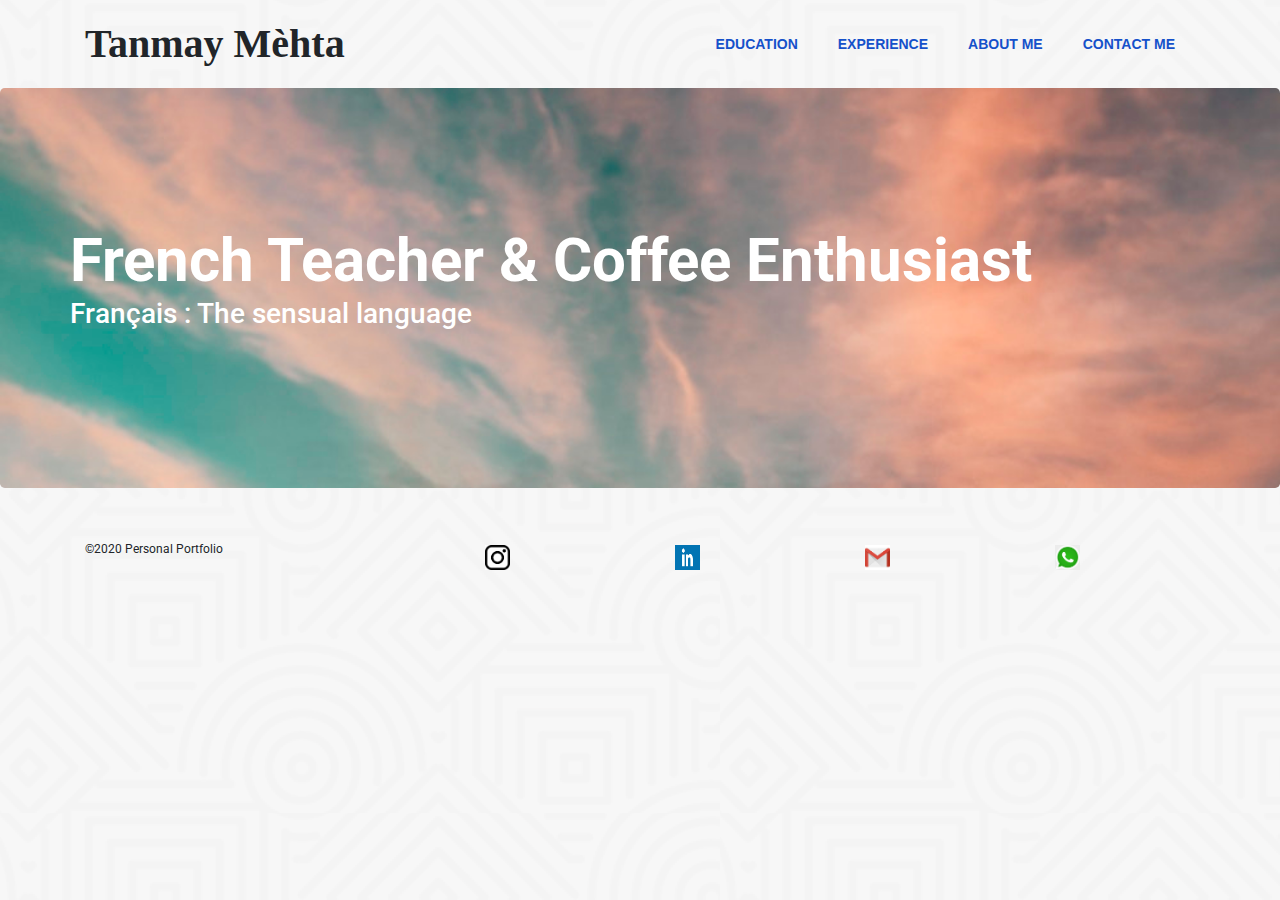
<file: index.html>
<!DOCTYPE html>
<html lang="en">
  <head>
    <title>Tanmay Mehta</title>
    <meta charset="utf-8" />
    <link rel="stylesheet" href="https://stackpath.bootstrapcdn.com/bootstrap/4.3.1/css/bootstrap.min.css" integrity="sha384-ggOyR0iXCbMQv3Xipma34MD+dH/1fQ784/j6cY/iJTQUOhcWr7x9JvoRxT2MZw1T" crossorigin="anonymous">
    <link href='https://fonts.googleapis.com/css?family=Roboto:300,400,700' rel='stylesheet' type='text/css'>
    <link href="style.css" type="text/css" rel="stylesheet">
  </head>
  <body>
<header class = "container">
    <div class="row">
      <h1 class="col-sm-6">Tanmay Mèhta</h1>
      <nav class="col-sm-6" text-right>
        <a href="education.html" class="active">EDUCATION</a>
        <a href="experience.html" class="active">EXPERIENCE</a>
        <a href="about.html" class="active">ABOUT ME</a>
        <a href="contact.html" class="active">CONTACT ME</a>
      </nav>
      </div>
    </header>
    <section class="jumbotron">
    
      <div class = "container">
    <div class="row">
      <h2>French Teacher & Coffee Enthusiast</h2>
      </div>
      <div class="row">
      <h3>Français : The sensual language</h3> 
      </div>
    </div>
    </section>
    <footer class="container">
      <div class="row">
        <p class="col-sm-4">&copy;2020 Personal Portfolio</p>
        <div class="col-sm-2">
  <a href="https://www.instagram.com/knight_in_shining.armour/"><img src="insta.png" height="25" width="25" alt="Instagram"></a>
        </div>        
    
        <div class="col-sm-2">
    <a href="https://www.linkedin.com/in/iamtanmay-mehta"><img src="linkedin.png" height="25" width="25" alt="Linkedin"></a>
        </div>   
        
        <div class="col-sm-2">
    <a href="https://mail.google.com/mail/u/0/?view=cm&fs=1&to=besttanmayever@gmail.com&su=IMPORTANT&body=Hey%20Tanmay,%20I%20would%20like%20to%20get%20to%20know%20you.%20You%20should%20call%20me%20at%20:&tf=1"><img src="gmail.jpg" height="25" width="25" alt="e-mail id"></a>
        </div>   
      
        <div class="col-sm-2">
 <a href="https://api.whatsapp.com/send?phone=917094275535&text=Hello%20Monsieur%20Tanmay%20,%20I%20would%20like%20to%20get%20to%20know%20you%20better"><img src="whatsapp.jpg" height="25" width="25" alt="Whatsapp"></a>
        </div>
      
      </div>
    </footer>
        
  </body>
</html>
</file>
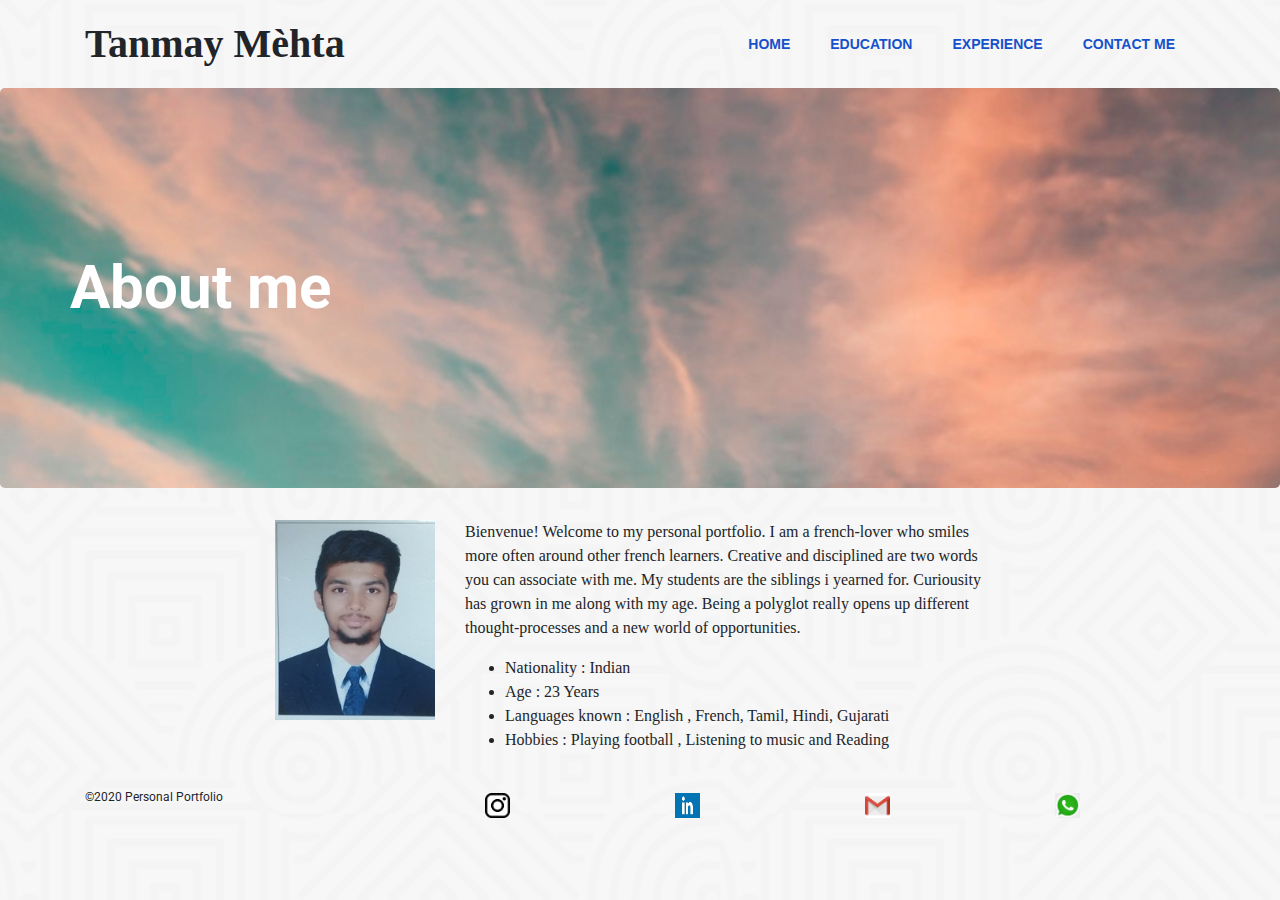
<file: about.html>
<!DOCTYPE html>
<html lang="en">
  <head>
    <title>About Tanmay Mehta</title>
    <meta charset="utf-8" />
    <link rel="stylesheet" href="https://stackpath.bootstrapcdn.com/bootstrap/4.3.1/css/bootstrap.min.css" integrity="sha384-ggOyR0iXCbMQv3Xipma34MD+dH/1fQ784/j6cY/iJTQUOhcWr7x9JvoRxT2MZw1T" crossorigin="anonymous">
    <link href='https://fonts.googleapis.com/css?family=Roboto:300,400,700' rel='stylesheet' type='text/css'>
    <link href="style.css" type="text/css" rel="stylesheet">
  </head>
  <body>
<header class = "container">
    <div class="row">
      <h1 class="col-sm-6">Tanmay Mèhta</h1>
      <nav class="col-sm-6" text-right>
        <a href="index.html" class="active">HOME</a>
        <a href="education.html" class="active">EDUCATION</a>
        <a href="experience.html" class="active">EXPERIENCE</a>
        <a href="contact.html" class="active">CONTACT ME</a>
      </nav>
      </div>
    
    
    </header>
        
  <section class="jumbotron">
    
      <div class = "container">
    
        <div class="row">
               <h2>About me</h2>
        </div>
     </div>
 </section>

<section class="container">
   <div class="row justify-content-center">
     <div class="col-sm-2 justify-center" >
                   <img src="passportsize1.png" height="200" width="100">
                 </div>
     <div class="col-sm-6">
       <p>Bienvenue! Welcome to my personal portfolio. I am a french-lover who smiles more often around other french learners. Creative and disciplined are two words you can associate with me. My students are the siblings i yearned for. Curiousity has grown in me along with my age. Being a polyglot really opens up different thought-processes and a new world of opportunities.</p>
       <ul>
         <li>Nationality : Indian</li>
         <li>Age : 23 Years</li>
         <li>Languages known : English , French, Tamil, Hindi, Gujarati</li>
         <li>Hobbies : Playing football , Listening to music and Reading</li>
       </ul>
     </div>
   </div>
</section>

     <footer class="container">
      <div class="row">
        <p class="col-sm-4">&copy;2020 Personal Portfolio</p>
        <div class="col-sm-2">
  <a href="https://www.instagram.com/knight_in_shining.armour/"><img src="insta.png" height="25" width="25" alt="Instagram"></a>
        </div>        
    
        <div class="col-sm-2">
    <a href="https://www.linkedin.com/in/iamtanmay-mehta"><img src="linkedin.png" height="25" width="25" alt="Linkedin"></a>
        </div>   
        
        <div class="col-sm-2">
    <a href="https://mail.google.com/mail/u/0/?view=cm&fs=1&to=besttanmayever@gmail.com&su=IMPORTANT&body=Hey%20Tanmay,%20I%20would%20like%20to%20get%20to%20know%20you.%20You%20should%20call%20me%20at%20:&tf=1"><img src="gmail.jpg" height="25" width="25" alt="e-mail id"></a>
        </div>   
      
        <div class="col-sm-2">
 <a href="https://api.whatsapp.com/send?phone=917094275535&text=Hello%20Monsieur%20Tanmay%20,%20I%20would%20like%20to%20get%20to%20know%20you%20better"><img src="whatsapp.jpg" height="25" width="25" alt="Whatsapp"></a>
        </div>
      
      </div>
    </footer>
        
  </body>
</html>
</file>
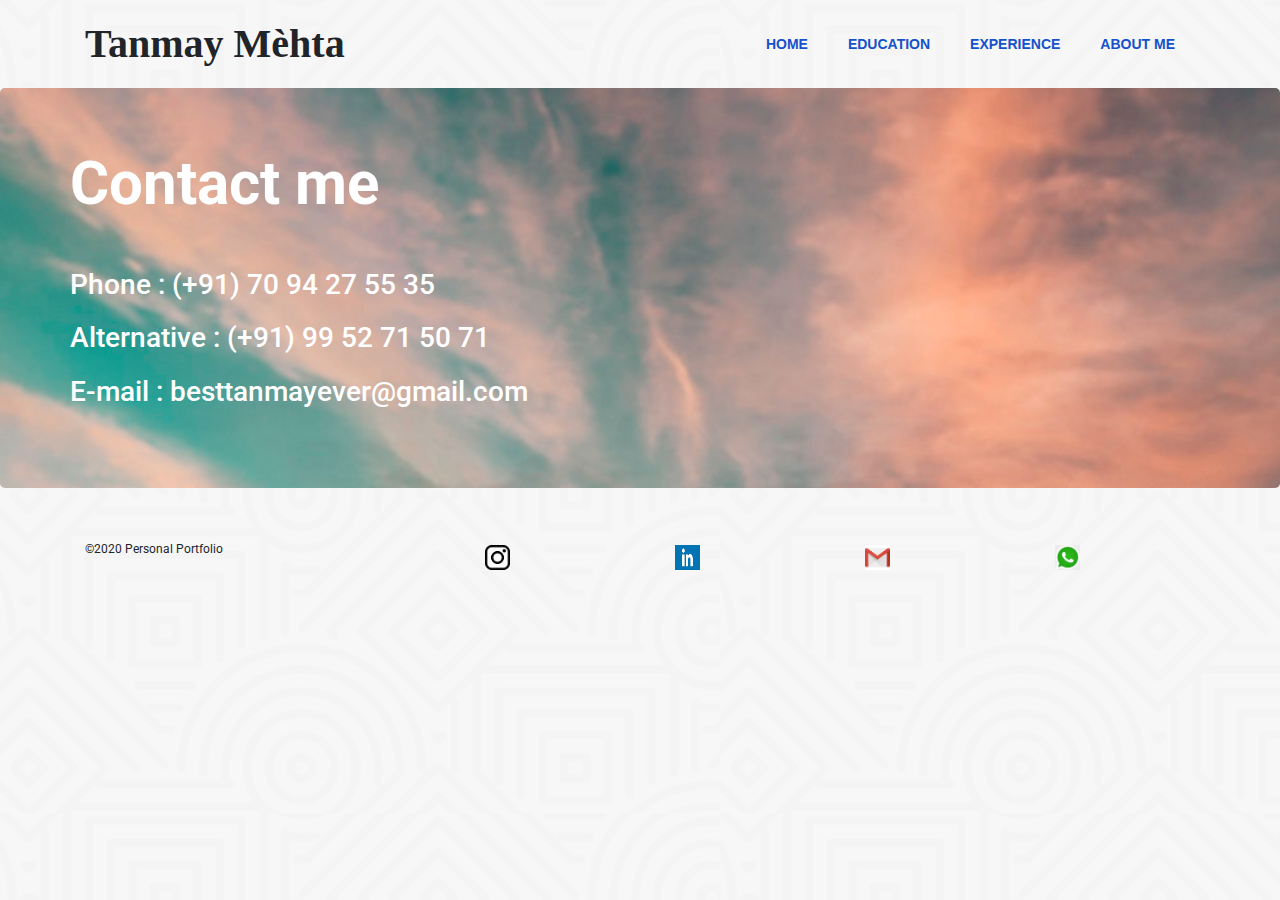
<file: contact.html>
<!DOCTYPE html>
<html lang="en">
  <head>
    <title>Contacting Tanmay Mehta</title>
    <meta charset="utf-8" />
    <link rel="stylesheet" href="https://stackpath.bootstrapcdn.com/bootstrap/4.3.1/css/bootstrap.min.css" integrity="sha384-ggOyR0iXCbMQv3Xipma34MD+dH/1fQ784/j6cY/iJTQUOhcWr7x9JvoRxT2MZw1T" crossorigin="anonymous">
    <link href='https://fonts.googleapis.com/css?family=Roboto:300,400,700' rel='stylesheet' type='text/css'>
    <link href="style.css" type="text/css" rel="stylesheet">
  </head>
  <body>
<header class = "container">
    <div class="row">
      <h1 class="col-sm-6">Tanmay Mèhta</h1>
      <nav class="col-sm-6" text-right>
        <a href="index.html" class="active">HOME</a>
        <a href="education.html" class="active">EDUCATION</a>
        <a href="experience.html" class="active">EXPERIENCE</a>
        <a href="about.html" class="active">ABOUT ME</a>
      </nav>
      </div>
    
    
    </header>
        
  <section class="jumbotron">
      <div class = "container">
    
        <div class="row">
      <h2>Contact me</h2>
      </div>
        <br>
        <br>
        <div class="row">
          <h3>Phone : (+91) 70 94 27 55 35</h3>
        </div>
    
        <div class="row">
          <h3>Alternative : (+91) 99 52 71 50 71</h3>
        </div>

        <div class="row">
          <h3>E-mail : besttanmayever@gmail.com</h3>
        </div>
        
    </div>
    </section>

 <footer class="container">
      <div class="row">
        <p class="col-sm-4">&copy;2020 Personal Portfolio</p>
        <div class="col-sm-2">
  <a href="https://www.instagram.com/knight_in_shining.armour/"><img src="insta.png" height="25" width="25" alt="Instagram"></a>
        </div>        
    
        <div class="col-sm-2">
    <a href="https://www.linkedin.com/in/iamtanmay-mehta"><img src="linkedin.png" height="25" width="25" alt="Linkedin"></a>
        </div>   
        
        <div class="col-sm-2">
    <a href="https://mail.google.com/mail/u/0/?view=cm&fs=1&to=besttanmayever@gmail.com&su=IMPORTANT&body=Hey%20Tanmay,%20I%20would%20like%20to%20get%20to%20know%20you.%20You%20should%20call%20me%20at%20:&tf=1"><img src="gmail.jpg" height="25" width="25" alt="e-mail id"></a>
        </div>   
      
        <div class="col-sm-2">
 <a href="https://api.whatsapp.com/send?phone=917094275535&text=Hello%20Monsieur%20Tanmay%20,%20I%20would%20like%20to%20get%20to%20know%20you%20better"><img src="whatsapp.jpg" height="25" width="25" alt="Whatsapp"></a>
        </div>
      
      </div>
    </footer>
        
  </body>
</html>
</file>
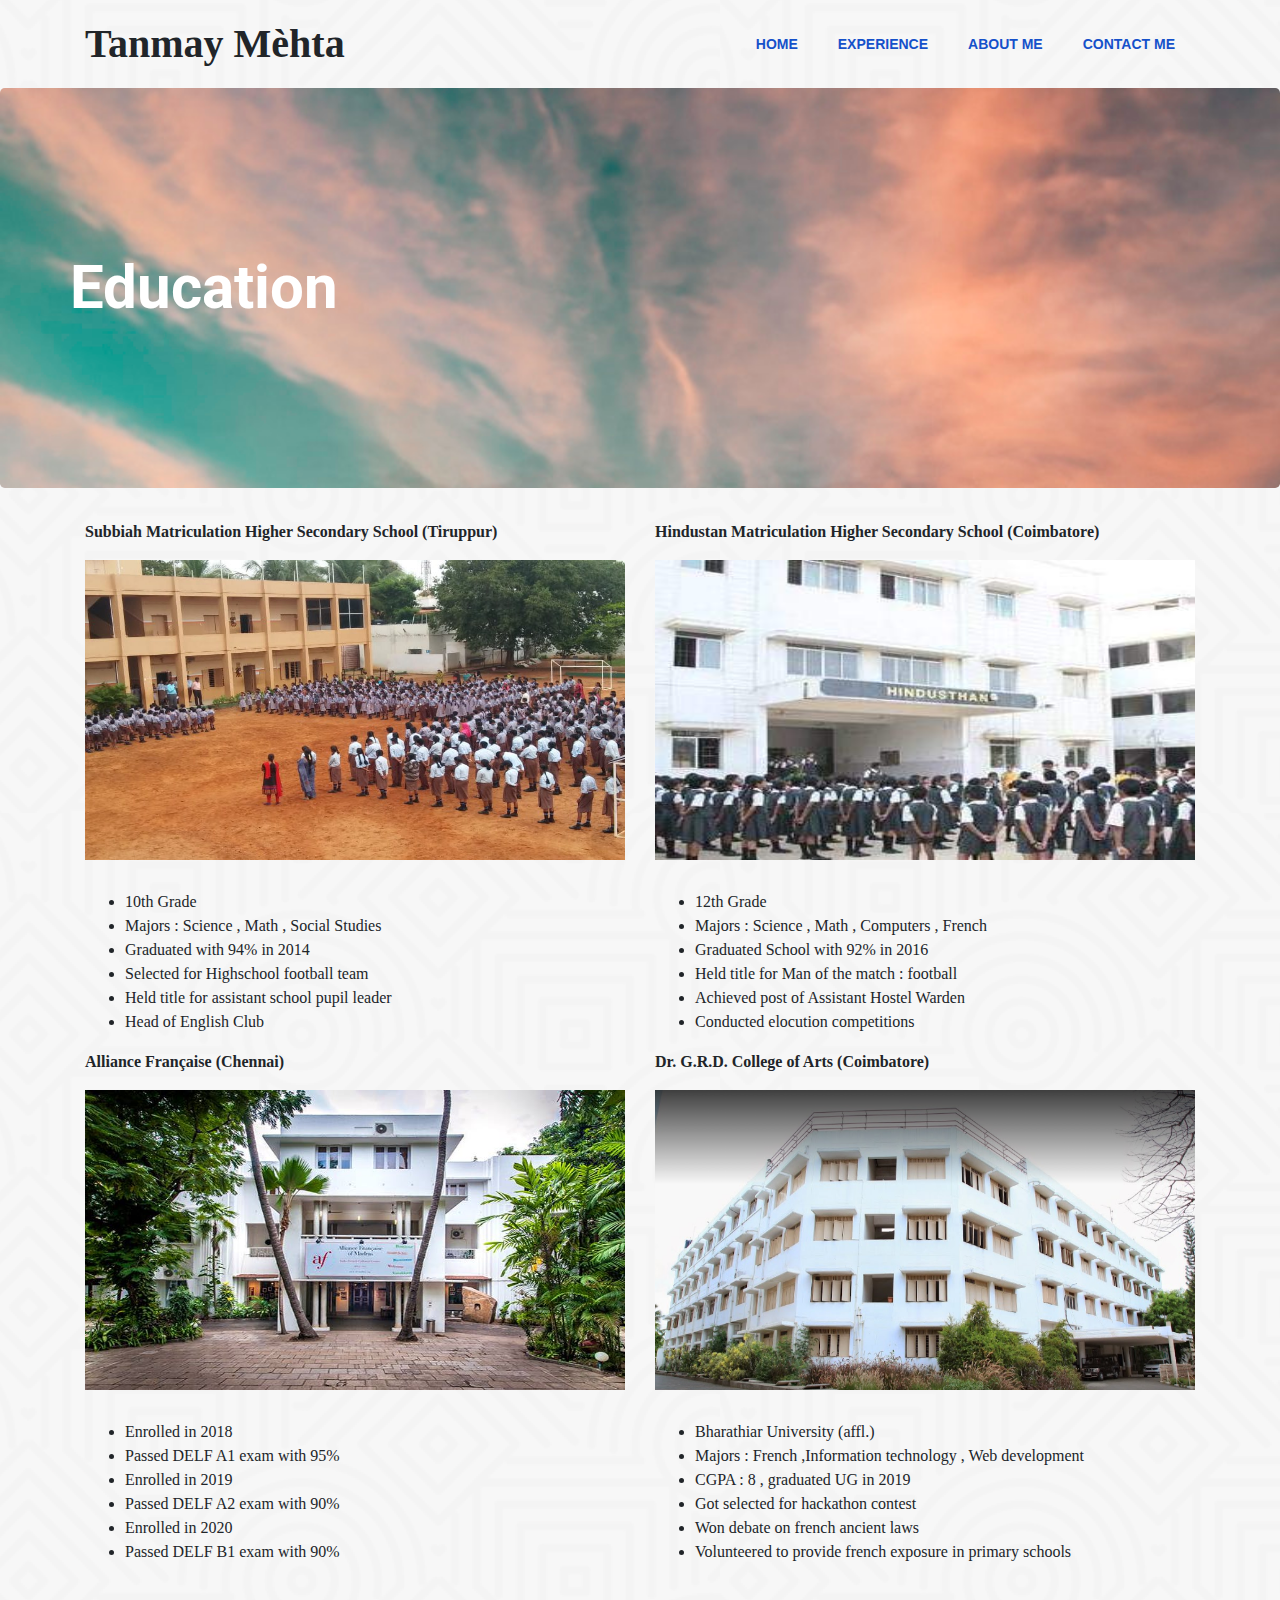
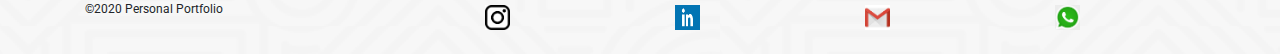
<file: education.html>
<!DOCTYPE html>
<html lang="en">
  <head>
    <title>Tanmay Mehta's education</title>
    <meta charset="utf-8" />
    <link rel="stylesheet" href="https://stackpath.bootstrapcdn.com/bootstrap/4.3.1/css/bootstrap.min.css" integrity="sha384-ggOyR0iXCbMQv3Xipma34MD+dH/1fQ784/j6cY/iJTQUOhcWr7x9JvoRxT2MZw1T" crossorigin="anonymous">
    <link href='https://fonts.googleapis.com/css?family=Roboto:300,400,700' rel='stylesheet' type='text/css'>
    <link href="style.css" type="text/css" rel="stylesheet">
  </head>
  <body>

    <header class = "container">
    <div class="row">
      <h1 class="col-sm-6">Tanmay Mèhta</h1>
      <nav class="col-sm-6" text-right>
        <a href="index.html" class="active">HOME</a>
        <a href="experience.html" class="active">EXPERIENCE</a>
        <a href="about.html" class="active">ABOUT ME</a>
        <a href="contact.html" class="active">CONTACT ME</a>
      </nav>
      </div>
    </header>
        
  <section class="jumbotron">
      <div class = "container">
    
        <div class="row">
      <h2>Education</h2>
      </div>
    
    </div>
    </section>
    
<section class="container">
  <div class="row">
    <div class="col-sm-6">
    <p class="font-weight-bold">Subbiah Matriculation Higher Secondary School (Tiruppur)</p>
      <img src="subbiah.jpg" class="portrait">
      <ul>
        <li>10th Grade</li>
        <li>Majors : Science , Math , Social Studies</li>
        <li>Graduated with 94% in 2014</li>
        <li>Selected for Highschool football team</li>
        <li>Held title for assistant school pupil leader</li>
        <li>Head of English Club</li>
      </ul>
    </div>
    
    <div class="col-sm-6">
          <p class="font-weight-bold">Hindustan Matriculation Higher Secondary School (Coimbatore)</p>
      <img src="hindustan.jpg" class="portrait">
      <ul>
        <li>12th Grade</li>
        <li>Majors : Science , Math , Computers , French</li>
        <li>Graduated School with 92% in 2016</li>
        <li>Held title for Man of the match : football</li>
        <li>Achieved post of Assistant Hostel Warden</li>
        <li>Conducted elocution competitions</li>
      </ul>
    </div>
  </div>

<div class="row">
    <div class="col-sm-6">
    <p class="font-weight-bold">Alliance Française (Chennai)</p>
      <img src="AFchennai.jpg" class="portrait">
      <ul>
        <li>Enrolled in 2018</li>
        <li>Passed DELF A1 exam with 95%</li>
          <li>Enrolled in 2019</li>
        <li>Passed DELF A2 exam with 90%</li>
                <li>Enrolled in 2020</li>
        <li>Passed DELF B1 exam with 90%</li>    
      </ul>
    </div>
    
    <div class="col-sm-6">
      <p class="font-weight-bold">Dr. G.R.D. College of Arts (Coimbatore)</p>
      <img src= "grd.png" class="portrait">
      <ul>
        <li>Bharathiar University (affl.)</li>
        <li>Majors : French ,Information technology , Web development</li>
        <li>CGPA : 8 , graduated UG in 2019</li>
        <li>Got selected for hackathon contest</li>
        <li>Won debate on french ancient laws</li>
        <li>Volunteered to provide french exposure in primary schools</li>
      </ul>
    </div>
  </div>


    </section>

     <footer class="container">
      <div class="row">
        <p class="col-sm-4">&copy;2020 Personal Portfolio</p>
        <div class="col-sm-2">
  <a href="https://www.instagram.com/knight_in_shining.armour/"><img src="insta.png" height="25" width="25" alt="Instagram"></a>
        </div>        
    
        <div class="col-sm-2">
    <a href="https://www.linkedin.com/in/iamtanmay-mehta"><img src="linkedin.png" height="25" width="25" alt="Linkedin"></a>
        </div>   
        
        <div class="col-sm-2">
    <a href="https://mail.google.com/mail/u/0/?view=cm&fs=1&to=besttanmayever@gmail.com&su=IMPORTANT&body=Hey%20Tanmay,%20I%20would%20like%20to%20get%20to%20know%20you.%20You%20should%20call%20me%20at%20:&tf=1"><img src="gmail.jpg" height="25" width="25" alt="e-mail id"></a>
        </div>   
      
        <div class="col-sm-2">
 <a href="https://api.whatsapp.com/send?phone=917094275535&text=Hello%20Monsieur%20Tanmay%20,%20I%20would%20like%20to%20get%20to%20know%20you%20better"><img src="whatsapp.jpg" height="25" width="25" alt="Whatsapp"></a>
        </div>
      
      </div>
    </footer>
        
  </body>
</html>
</file>
<file: style.css>
body {
  font-family: Roboto, sans-serif;
  background-image: url('backgroundu.png');
}

.col-sm-6{
  font-family: Cambria, Cochin, Georgia, Times, 'Times New Roman', serif;
}
header {
  padding: 20px 0;
}

header .row,
footer .row {
  display: flex;
  align-items: center;
}

h1 {
  font-weight: 700;
  margin: 0;
}

a.active {
  font-size: 14px;
  font-weight: 600;
  font-family: 'Montserrat', sans-serif;
  color: #1551ca;
  position: relative;
}

nav {
  display: flex;
  justify-content: flex-end;
}

.img-yes{
    width: 25%;
    height: 25%;
}

a {
  padding: 0 20px;
  margin: 0;
}

.jumbotron {
  display: flex;
  align-items: center;
  background-image: url('background.jpeg');
  background-size: cover;
  color: #ffffff;
  height: 400px;
}

.jumbotron h2 {
  font-size: 60px;
  font-weight: 700;
  margin: 0;
  color: #fff;
}

.jumbotron h3 {
  margin: 0 0 20px;
  color: #fff;
}

section .row img {
  margin: 0 0 30px;
  width: 100%;
}

.col-md-6 {
  margin: 0 0 30px;
}

.btn.btn-primary {
  border-radius: 2px;
  border: 0px;
  color: #fbd1d5;
  background-color: #ffffff;
}

.btn.btn-primary:hover {
  color: #ffffff;
  background-color: #fbd1d5;
}

.btn-secondary {
  background-color: #2a70e0;
  color: #ffffff;
  margin: 0 0 30px;
}

.portrait {
  width:  350px;
  height: 300px;
}

figure img {
  width: 100%;
  height: auto;
}

figure {
  margin-bottom: 30px;
}

footer {
  font-size: 12px;
  padding: 20px 0;
}

footer .col-sm-8 {
  display: flex;
  justify-content: flex-end;
}


footer ul {
  list-style: none;
}
</file>
